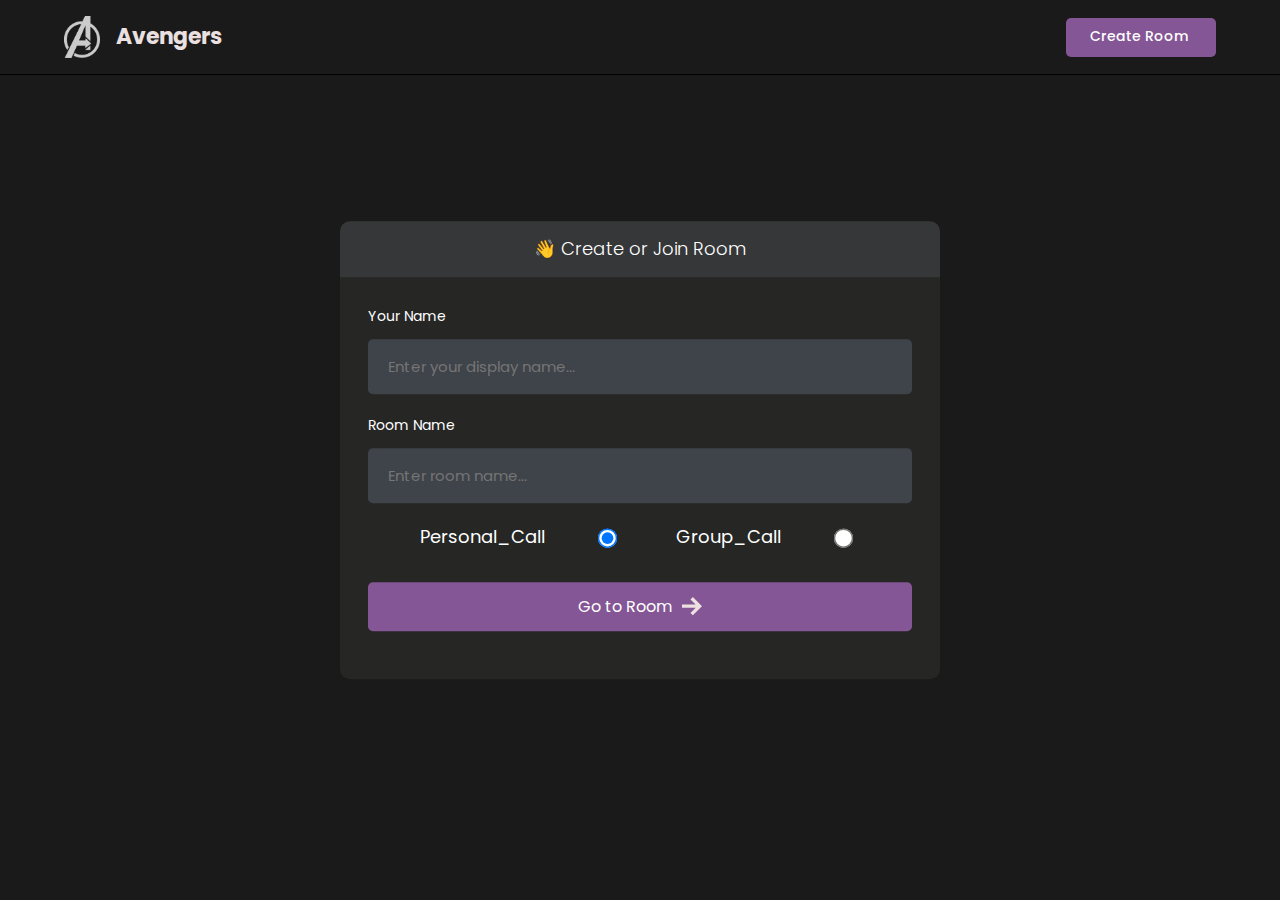
<file: index.html>
<!DOCTYPE html>
<html>

<head>
    <meta charset='utf-8'>
    <meta http-equiv='X-UA-Compatible' content='IE=edge'>
    <title>Room</title>
    <meta name='viewport' content='width=device-width, initial-scale=1'>
    <link rel='stylesheet' type='text/css' media='screen' href='styles/main.css'>
    <link rel='stylesheet' type='text/css' media='screen' href='styles/index.css'>
</head>

<body>

    <header id="nav">
        <div class="nav--list">
            <a href="index.html">
                <h3 id="logo">
                    <img src="./images/logo.png" alt="Site Logo">
                    <span>Avengers</span>
                </h3>
            </a>
        </div>

        <div id="nav__links">
            <a class="nav__link" id="create__room__btn" href="index.html">
                Create Room
                <svg xmlns="http://www.w3.org/2000/svg" width="24" height="24" fill="#ede0e0" viewBox="0 0 24 24">
                    <path
                        d="M12 0c-6.627 0-12 5.373-12 12s5.373 12 12 12 12-5.373 12-12-5.373-12-12-12zm6 13h-5v5h-2v-5h-5v-2h5v-5h2v5h5v2z" />
                </svg>
            </a>
        </div>
    </header>

    <main id="room__lobby__container">

        <div id="form__container">
            <div id="form__container__header">
                <p>👋 Create or Join Room</p>
            </div>


            <form id="lobby__form">

                <div class="form__field__wrapper">
                    <label>Your Name</label>
                    <input type="text" name="name" required placeholder="Enter your display name..." />
                </div>

                <div class="form__field__wrapper">
                    <label>Room Name</label>
                    <input type="text" name="room" id="room_name" required placeholder="Enter room name..." />
                </div>

                <div class="communication">
                    <label for="PTP">Personal_Call</label>
                    <input type="radio" id="PC" name="comm" value="Personal_Call" checked>

                    <label for="GC">Group_Call</label>
                    <input type="radio" id="GC" name="comm" value="Group_Call">
                </div>

                <div class="form__field__wrapper">
                    <button type="submit">Go to Room
                        <svg xmlns="http://www.w3.org/2000/svg" width="24" height="24" viewBox="0 0 24 24">
                            <path
                                d="M13.025 1l-2.847 2.828 6.176 6.176h-16.354v3.992h16.354l-6.176 6.176 2.847 2.828 10.975-11z" />
                        </svg>
                    </button>
                </div>
            </form>
        </div>
    </main>

</body>
<script type="text/javascript" src="js/index.js"></script>

</html>
</file>
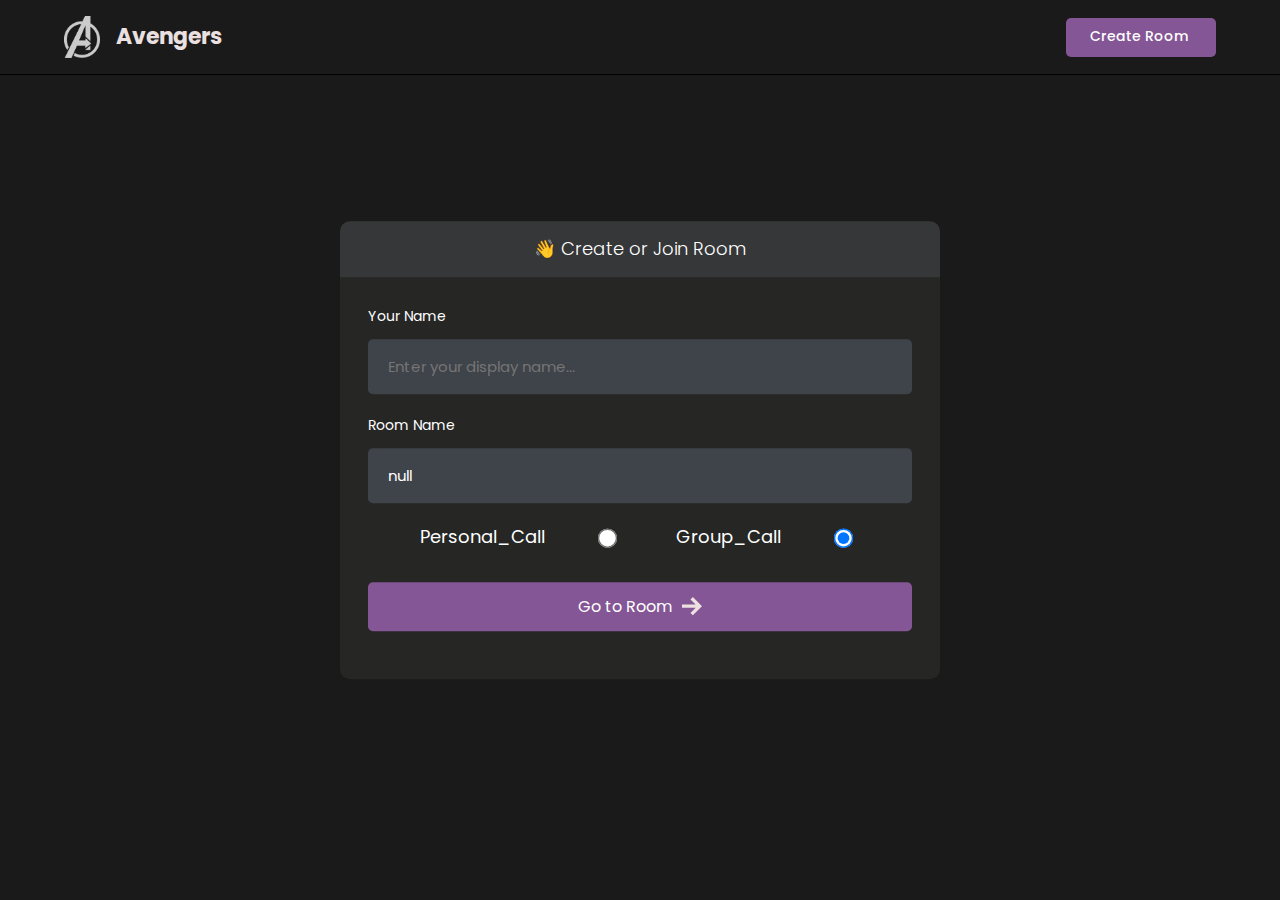
<file: group.html>
<!DOCTYPE html>
<html>

<head>
    <meta charset='utf-8'>
    <meta http-equiv='X-UA-Compatible' content='IE=edge'>
    <title>Group_Call</title>
    <meta name='viewport' content='width=device-width, initial-scale=1'>
    <link rel='stylesheet' type='text/css' media='screen' href='styles/main.css'>
    <link rel='stylesheet' type='text/css' media='screen' href='styles/group.css'>
</head>

<body>

    <header id="nav">
        <div class="nav--list">
            <button id="members__button">
                <svg width="24" height="24" xmlns="http://www.w3.org/2000/svg" fill-rule="evenodd" clip-rule="evenodd">
                    <path d="M24 18v1h-24v-1h24zm0-6v1h-24v-1h24zm0-6v1h-24v-1h24z" fill="#ede0e0">
                        <path d="M24 19h-24v-1h24v1zm0-6h-24v-1h24v1zm0-6h-24v-1h24v1z" />
                </svg>
            </button>
            <a href="index.html">
                <h3 id="logo">
                    <img src="./images/logo.png" alt="Site Logo">
                    <span>Avengers</span>
                </h3>
            </a>
        </div>

        <div id="nav__links">
            <button id="chat__button"><svg width="24" height="24" xmlns="http://www.w3.org/2000/svg" fill-rule="evenodd"
                    fill="#ede0e0" clip-rule="evenodd">
                    <path
                        d="M24 20h-3v4l-5.333-4h-7.667v-4h2v2h6.333l2.667 2v-2h3v-8.001h-2v-2h4v12.001zm-15.667-6l-5.333 4v-4h-3v-14.001l18 .001v14h-9.667zm-6.333-2h3v2l2.667-2h8.333v-10l-14-.001v10.001z" />
                </svg></button>
            <a class="nav__link" id="create__room__btn" href="index.html">
                Create Room
                <svg xmlns="http://www.w3.org/2000/svg" width="24" height="24" fill="#ede0e0" viewBox="0 0 24 24">
                    <path
                        d="M12 0c-6.627 0-12 5.373-12 12s5.373 12 12 12 12-5.373 12-12-5.373-12-12-12zm6 13h-5v5h-2v-5h-5v-2h5v-5h2v5h5v2z" />
                </svg>
            </a>
        </div>
    </header>

    <main class="container">
        <div id="room__container">

            <section id="members__container">

                <div id="members__header">
                    <p>Participants</p>
                    <strong id="members__count">0</strong>
                </div>

                <div id="member__list">
                </div>

            </section>

            <section id="stream__container">

                <div id="stream__box"></div>

                <div id="streams__container"></div>

                <div class="stream__actions">
                    <button id="camera-btn" class="active">
                        <svg xmlns="http://www.w3.org/2000/svg" width="24" height="24" viewBox="0 0 24 24">
                            <path
                                d="M5 4h-3v-1h3v1zm10.93 0l.812 1.219c.743 1.115 1.987 1.781 3.328 1.781h1.93v13h-20v-13h3.93c1.341 0 2.585-.666 3.328-1.781l.812-1.219h5.86zm1.07-2h-8l-1.406 2.109c-.371.557-.995.891-1.664.891h-5.93v17h24v-17h-3.93c-.669 0-1.293-.334-1.664-.891l-1.406-2.109zm-11 8c0-.552-.447-1-1-1s-1 .448-1 1 .447 1 1 1 1-.448 1-1zm7 0c1.654 0 3 1.346 3 3s-1.346 3-3 3-3-1.346-3-3 1.346-3 3-3zm0-2c-2.761 0-5 2.239-5 5s2.239 5 5 5 5-2.239 5-5-2.239-5-5-5z" />
                        </svg>
                    </button>
                    <button id="mic-btn" class="active">
                        <svg xmlns="http://www.w3.org/2000/svg" width="24" height="24" viewBox="0 0 24 24">
                            <path
                                d="M12 2c1.103 0 2 .897 2 2v7c0 1.103-.897 2-2 2s-2-.897-2-2v-7c0-1.103.897-2 2-2zm0-2c-2.209 0-4 1.791-4 4v7c0 2.209 1.791 4 4 4s4-1.791 4-4v-7c0-2.209-1.791-4-4-4zm8 9v2c0 4.418-3.582 8-8 8s-8-3.582-8-8v-2h2v2c0 3.309 2.691 6 6 6s6-2.691 6-6v-2h2zm-7 13v-2h-2v2h-4v2h10v-2h-4z" />
                        </svg>
                    </button>
                    <button id="screen-btn">
                        <svg xmlns="http://www.w3.org/2000/svg" width="24" height="24" viewBox="0 0 24 24">
                            <path d="M0 1v17h24v-17h-24zm22 15h-20v-13h20v13zm-6.599 4l2.599 3h-12l2.599-3h6.802z" />
                        </svg>
                    </button>
                    <button id="leave-btn" style="background-color: #FF5050;">
                        <svg xmlns="http://www.w3.org/2000/svg" width="24" height="24" viewBox="0 0 24 24">
                            <path d="M16 10v-5l8 7-8 7v-5h-8v-4h8zm-16-8v20h14v-2h-12v-16h12v-2h-14z" />
                        </svg>
                    </button>
                </div>

                <button id="join-btn">Join Stream</button>
            </section>

            <section id="messages__container">

                <div id="messages"></div>

                <form id="message__form">
                    <input type="text" name="message" placeholder="Send a message...." />
                </form>

            </section>
        </div>
    </main>

</body>
<script type="text/javascript" src="js/AgoraRTC_N-4.19.2.js"></script>
<script type="text/javascript" src="js/agora-rtm-sdk-1.5.1.js"></script>
<script type="text/javascript" src="js/group.js"></script>
<script type="text/javascript" src="js/group_rtm.js"></script>
<script type="text/javascript" src="js/group_rtc.js"></script>

</html>
</file>
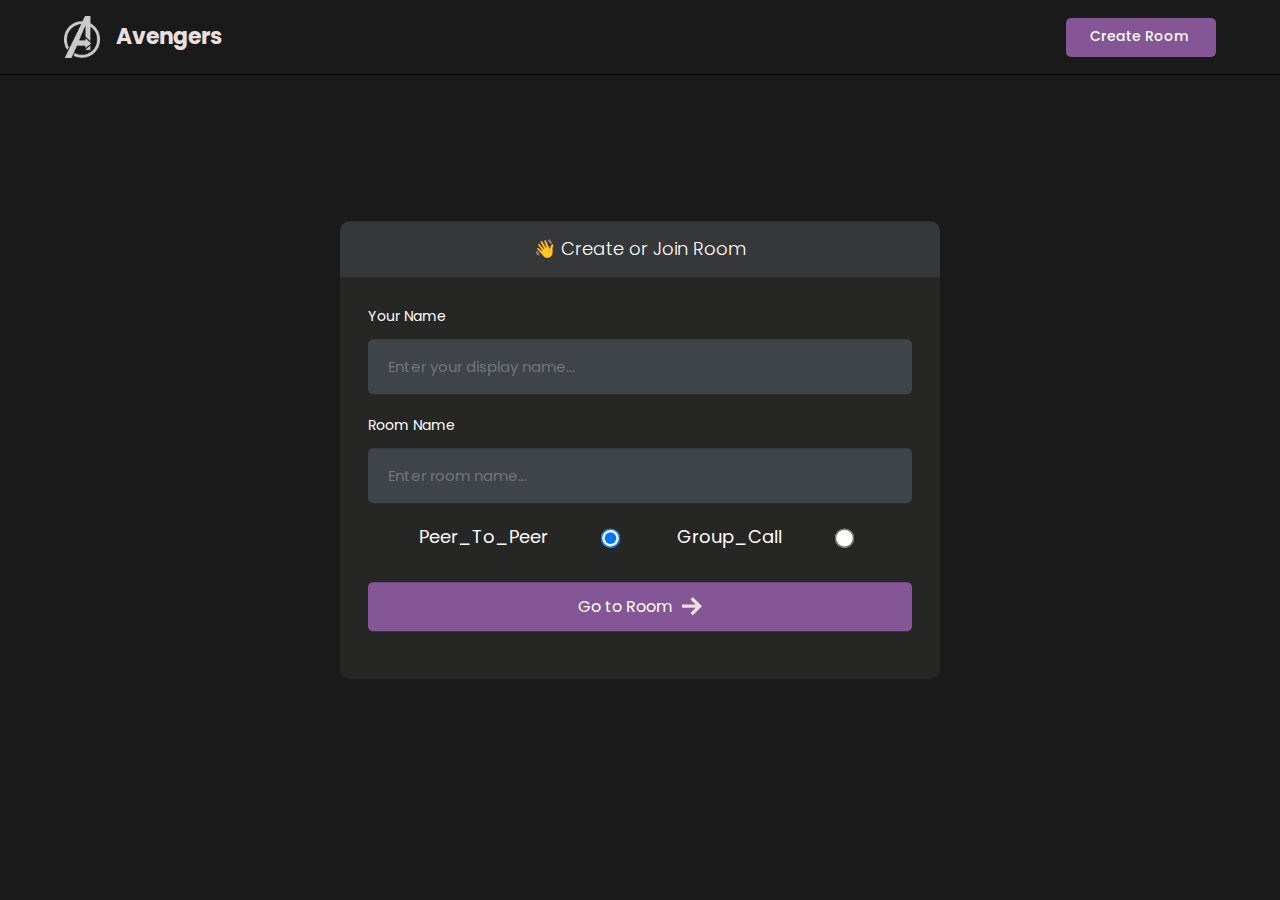
<file: lobby.html>
<!DOCTYPE html>
<html>

<head>
    <meta charset='utf-8'>
    <meta http-equiv='X-UA-Compatible' content='IE=edge'>
    <title>Room</title>
    <meta name='viewport' content='width=device-width, initial-scale=1'>
    <link rel='stylesheet' type='text/css' media='screen' href='styles/main.css'>
    <link rel='stylesheet' type='text/css' media='screen' href='styles/lobby.css'>
</head>

<body>

    <header id="nav">
        <div class="nav--list">
            <a href="lobby.html">
                <h3 id="logo">
                    <img src="./images/logo.png" alt="Site Logo">
                    <span>Avengers</span>
                </h3>
            </a>
        </div>

        <div id="nav__links">
            <a class="nav__link" id="create__room__btn" href="lobby.html">
                Create Room
                <svg xmlns="http://www.w3.org/2000/svg" width="24" height="24" fill="#ede0e0" viewBox="0 0 24 24">
                    <path
                        d="M12 0c-6.627 0-12 5.373-12 12s5.373 12 12 12 12-5.373 12-12-5.373-12-12-12zm6 13h-5v5h-2v-5h-5v-2h5v-5h2v5h5v2z" />
                </svg>
            </a>
        </div>
    </header>

    <main id="room__lobby__container">

        <div id="form__container">
            <div id="form__container__header">
                <p>👋 Create or Join Room</p>
            </div>


            <form id="lobby__form">

                <div class="form__field__wrapper">
                    <label>Your Name</label>
                    <input type="text" name="name" required placeholder="Enter your display name..." />
                </div>

                <div class="form__field__wrapper">
                    <label>Room Name</label>
                    <input type="text" name="room" id="room_name" required placeholder="Enter room name..." />
                </div>

                <div class="communication">
                    <label for="PTP">Peer_To_Peer</label>
                    <input type="radio" id="PTP" name="comm" value="Peer_To_Peer" checked>

                    <label for="GC">Group_Call</label>
                    <input type="radio" id="GC" name="comm" value="Group_Call">
                </div>

                <div class="form__field__wrapper">
                    <button type="submit">Go to Room
                        <svg xmlns="http://www.w3.org/2000/svg" width="24" height="24" viewBox="0 0 24 24">
                            <path
                                d="M13.025 1l-2.847 2.828 6.176 6.176h-16.354v3.992h16.354l-6.176 6.176 2.847 2.828 10.975-11z" />
                        </svg>
                    </button>
                </div>
            </form>
        </div>
    </main>

</body>
<script type="text/javascript" src="js/lobby.js"></script>

</html>
</file>
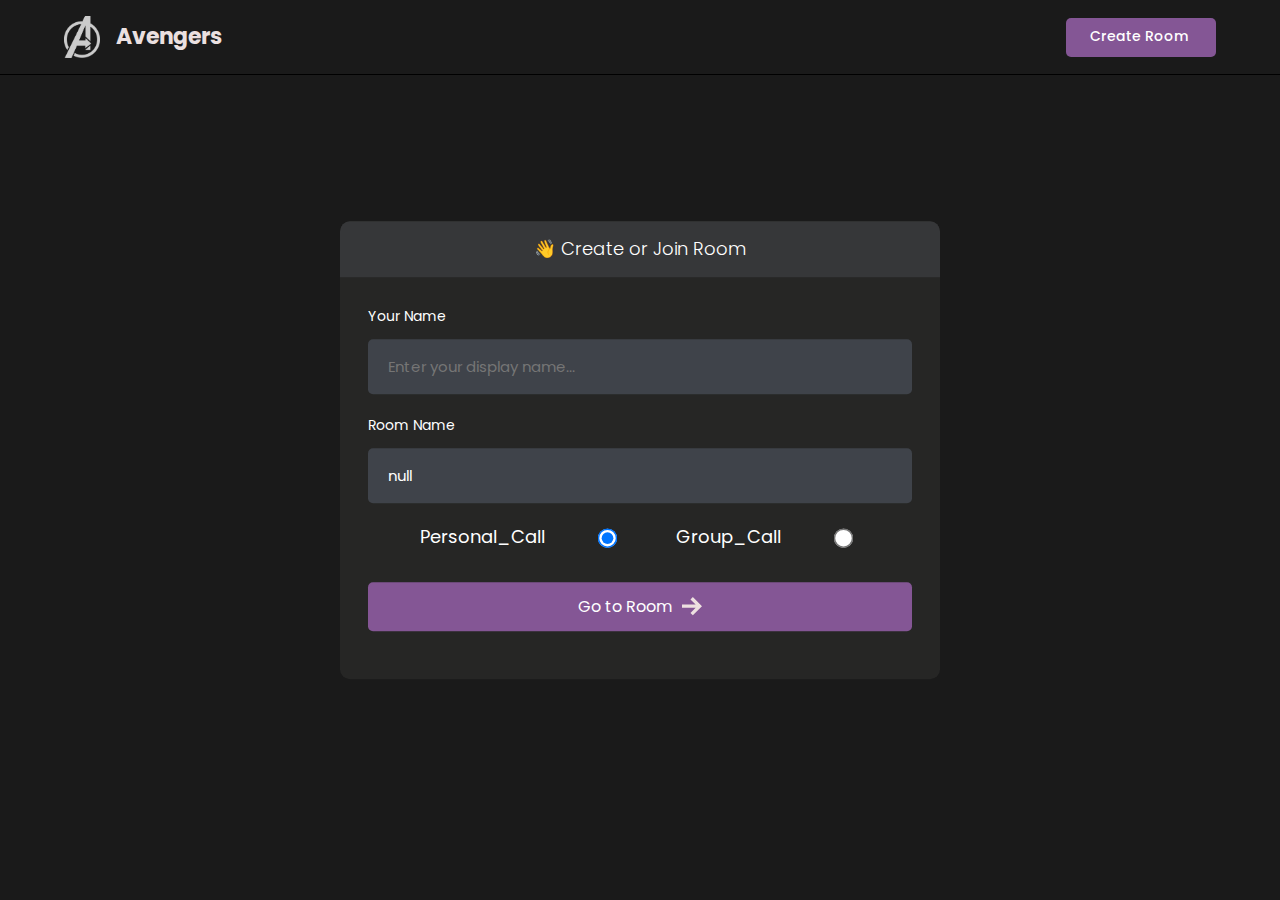
<file: peer.html>
<!DOCTYPE html>
<html>

<head>
    <meta charset='utf-8'>
    <meta http-equiv='X-UA-Compatible' content='IE=edge'>
    <title>Personal_Call</title>
    <meta name='viewport' content='width=device-width, initial-scale=1'>
    <link rel='stylesheet' type='text/css' media='screen' href='styles/main.css'>
    <link rel='stylesheet' type='text/css' media='screen' href='styles/peer.css'>
</head>

<body>

    <header id="nav">
        <div class="nav--list">
            <button id="members__button">
                <svg width="24" height="24" xmlns="http://www.w3.org/2000/svg" fill-rule="evenodd" clip-rule="evenodd">
                    <path d="M24 18v1h-24v-1h24zm0-6v1h-24v-1h24zm0-6v1h-24v-1h24z" fill="#ede0e0">
                        <path d="M24 19h-24v-1h24v1zm0-6h-24v-1h24v1zm0-6h-24v-1h24v1z" />
                </svg>
            </button>
            <a href="index.html">
                <h3 id="logo">
                    <img src="./images/logo.png" alt="Site Logo">
                    <span>Avengers</span>
                </h3>
            </a>
        </div>

        <div id="nav__links">
            <button id="chat__button"><svg width="24" height="24" xmlns="http://www.w3.org/2000/svg" fill-rule="evenodd"
                    fill="#ede0e0" clip-rule="evenodd">
                    <path
                        d="M24 20h-3v4l-5.333-4h-7.667v-4h2v2h6.333l2.667 2v-2h3v-8.001h-2v-2h4v12.001zm-15.667-6l-5.333 4v-4h-3v-14.001l18 .001v14h-9.667zm-6.333-2h3v2l2.667-2h8.333v-10l-14-.001v10.001z" />
                </svg></button>
            <a class="nav__link" id="create__room__btn" href="index.html">
                Create Room
                <svg xmlns="http://www.w3.org/2000/svg" width="24" height="24" fill="#ede0e0" viewBox="0 0 24 24">
                    <path
                        d="M12 0c-6.627 0-12 5.373-12 12s5.373 12 12 12 12-5.373 12-12-5.373-12-12-12zm6 13h-5v5h-2v-5h-5v-2h5v-5h2v5h5v2z" />
                </svg>
            </a>
        </div>
    </header>

    <div id="videos">
        <video class="video-player" id="user-1" autoplay playsinline></video>
        <video class="video-player" id="user-2" autoplay playsinline></video>
    </div>

    <div id="controls">

        <div class="control-container" id="camera-btn">
            <img src="images/camera.png" />
        </div>

        <div class="control-container" id="mic-btn">
            <img src="images/mic.png" />
        </div>

        <a href="index.html">
            <div class="control-container" id="leave-btn">
                <img src="images/phone.png" />
            </div>
        </a>

    </div>

</body>
<script type="text/javascript" src="js/agora-rtm-sdk-1.5.1.js"></script>
<script type="text/javascript" src='js/peer.js'></script>

</html>
</file>
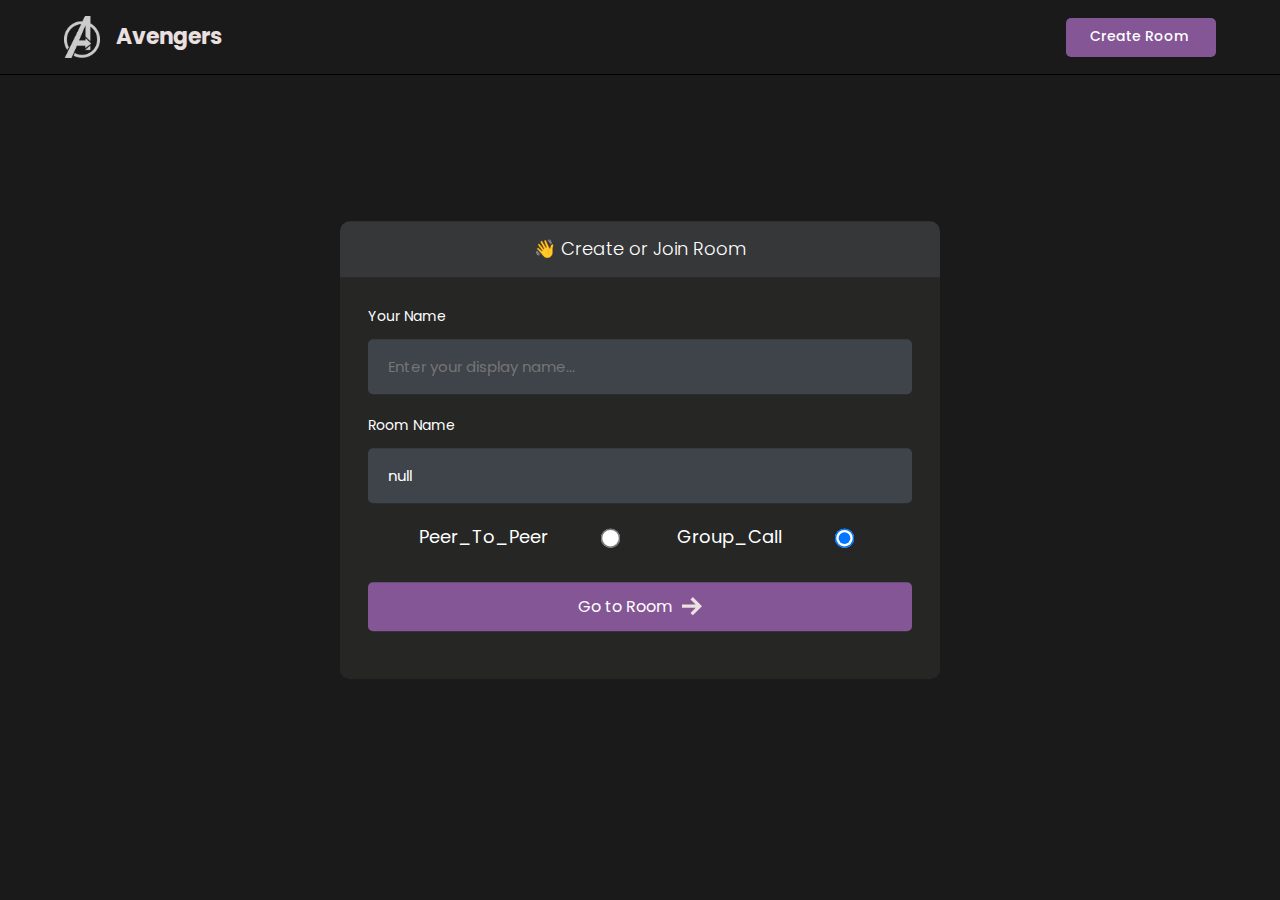
<file: room.html>
<!DOCTYPE html>
<html>

<head>
    <meta charset='utf-8'>
    <meta http-equiv='X-UA-Compatible' content='IE=edge'>
    <title>Room</title>
    <meta name='viewport' content='width=device-width, initial-scale=1'>
    <link rel='stylesheet' type='text/css' media='screen' href='styles/main.css'>
    <link rel='stylesheet' type='text/css' media='screen' href='styles/room.css'>
</head>

<body>

    <header id="nav">
        <div class="nav--list">
            <button id="members__button">
                <svg width="24" height="24" xmlns="http://www.w3.org/2000/svg" fill-rule="evenodd" clip-rule="evenodd">
                    <path d="M24 18v1h-24v-1h24zm0-6v1h-24v-1h24zm0-6v1h-24v-1h24z" fill="#ede0e0">
                        <path d="M24 19h-24v-1h24v1zm0-6h-24v-1h24v1zm0-6h-24v-1h24v1z" />
                </svg>
            </button>
            <a href="lobby.html">
                <h3 id="logo">
                    <img src="./images/logo.png" alt="Site Logo">
                    <span>Avengers</span>
                </h3>
            </a>
        </div>

        <div id="nav__links">
            <button id="chat__button"><svg width="24" height="24" xmlns="http://www.w3.org/2000/svg" fill-rule="evenodd"
                    fill="#ede0e0" clip-rule="evenodd">
                    <path
                        d="M24 20h-3v4l-5.333-4h-7.667v-4h2v2h6.333l2.667 2v-2h3v-8.001h-2v-2h4v12.001zm-15.667-6l-5.333 4v-4h-3v-14.001l18 .001v14h-9.667zm-6.333-2h3v2l2.667-2h8.333v-10l-14-.001v10.001z" />
                </svg></button>
            <a class="nav__link" id="create__room__btn" href="lobby.html">
                Create Room
                <svg xmlns="http://www.w3.org/2000/svg" width="24" height="24" fill="#ede0e0" viewBox="0 0 24 24">
                    <path
                        d="M12 0c-6.627 0-12 5.373-12 12s5.373 12 12 12 12-5.373 12-12-5.373-12-12-12zm6 13h-5v5h-2v-5h-5v-2h5v-5h2v5h5v2z" />
                </svg>
            </a>
        </div>
    </header>

    <main class="container">
        <div id="room__container">

            <section id="members__container">

                <div id="members__header">
                    <p>Participants</p>
                    <strong id="members__count">0</strong>
                </div>

                <div id="member__list">
                </div>

            </section>

            <section id="stream__container">

                <div id="stream__box"></div>

                <div id="streams__container"></div>

                <div class="stream__actions">
                    <button id="camera-btn" class="active">
                        <svg xmlns="http://www.w3.org/2000/svg" width="24" height="24" viewBox="0 0 24 24">
                            <path
                                d="M5 4h-3v-1h3v1zm10.93 0l.812 1.219c.743 1.115 1.987 1.781 3.328 1.781h1.93v13h-20v-13h3.93c1.341 0 2.585-.666 3.328-1.781l.812-1.219h5.86zm1.07-2h-8l-1.406 2.109c-.371.557-.995.891-1.664.891h-5.93v17h24v-17h-3.93c-.669 0-1.293-.334-1.664-.891l-1.406-2.109zm-11 8c0-.552-.447-1-1-1s-1 .448-1 1 .447 1 1 1 1-.448 1-1zm7 0c1.654 0 3 1.346 3 3s-1.346 3-3 3-3-1.346-3-3 1.346-3 3-3zm0-2c-2.761 0-5 2.239-5 5s2.239 5 5 5 5-2.239 5-5-2.239-5-5-5z" />
                        </svg>
                    </button>
                    <button id="mic-btn" class="active">
                        <svg xmlns="http://www.w3.org/2000/svg" width="24" height="24" viewBox="0 0 24 24">
                            <path
                                d="M12 2c1.103 0 2 .897 2 2v7c0 1.103-.897 2-2 2s-2-.897-2-2v-7c0-1.103.897-2 2-2zm0-2c-2.209 0-4 1.791-4 4v7c0 2.209 1.791 4 4 4s4-1.791 4-4v-7c0-2.209-1.791-4-4-4zm8 9v2c0 4.418-3.582 8-8 8s-8-3.582-8-8v-2h2v2c0 3.309 2.691 6 6 6s6-2.691 6-6v-2h2zm-7 13v-2h-2v2h-4v2h10v-2h-4z" />
                        </svg>
                    </button>
                    <button id="screen-btn">
                        <svg xmlns="http://www.w3.org/2000/svg" width="24" height="24" viewBox="0 0 24 24">
                            <path d="M0 1v17h24v-17h-24zm22 15h-20v-13h20v13zm-6.599 4l2.599 3h-12l2.599-3h6.802z" />
                        </svg>
                    </button>
                    <button id="leave-btn" style="background-color: #FF5050;">
                        <svg xmlns="http://www.w3.org/2000/svg" width="24" height="24" viewBox="0 0 24 24">
                            <path d="M16 10v-5l8 7-8 7v-5h-8v-4h8zm-16-8v20h14v-2h-12v-16h12v-2h-14z" />
                        </svg>
                    </button>
                </div>

                <button id="join-btn">Join Stream</button>
            </section>

            <section id="messages__container">

                <div id="messages"></div>

                <form id="message__form">
                    <input type="text" name="message" placeholder="Send a message...." />
                </form>

            </section>
        </div>
    </main>

</body>
<script type="text/javascript" src="js/AgoraRTC_N-4.19.2.js"></script>
<script type="text/javascript" src="js/agora-rtm-sdk-1.5.1.js"></script>
<script type="text/javascript" src="js/room.js"></script>
<script type="text/javascript" src="js/room_rtm.js"></script>
<script type="text/javascript" src="js/room_rtc.js"></script>

</html>
</file>
<file: styles/main.css>
@import url('https://fonts.googleapis.com/css2?family=Poppins:wght@400;500;600;700;800&display=swap');

* {
  font-family: 'Poppins', sans-serif;
}

/* width */
::-webkit-scrollbar {
  width: 7px;
}

/* Track */
::-webkit-scrollbar-track {
  box-shadow: inset 0 0 5px grey;
  border-radius: 10px;
}

/* Handle */
::-webkit-scrollbar-thumb {
  background: #797a79;
  border-radius: 10px;
}

/* Handle on hover */
::-webkit-scrollbar-thumb:hover {
  background: #845695;
}

body {
  background-color: #1a1a1a;
  color: #fff;

  font-size: 14px;
  padding: 0;
  margin: 0;
  box-sizing: border-box;
}

p,
a {
  font-weight: 300;
}

.avatar__md {
  height: 40px;
  width: 40px;
  object-fit: cover;
  border-radius: 50%;
}

.avatar__sm {
  height: 30px;
  width: 30px;
  object-fit: cover;
  border-radius: 50%;
}

#nav {
  position: fixed;
  top: 0;
  width: 100%;
  box-sizing: border-box;
  display: flex;
  justify-content: space-between;
  align-items: center;
  border-bottom: 1px solid #000000;
  background-color: #1a1a1a;
  text-decoration: none;
  padding: 16px 5%;
  z-index: 999;
}

#logo {
  display: flex;
  align-items: center;
  gap: 16px;
  font-size: 22px;
  font-weight: 700;
  line-height: 0;
  margin: 0;
  color: #ebe0e0;
}

@media (max-width: 640px) {
  #logo span {
    display: none;
  }
}

#logo img {
  height: 42px;
}

#nav a {
  text-decoration: none;
}

#nav__links {
  display: flex;
  align-items: center;
  column-gap: 2em;
}

.nav__link {
  color: #fff;
  text-decoration: none;
  transition: 1s;
  border-bottom: 2px solid transparent;
  transition: all 0.3s ease-in-out;
  padding-bottom: 1px;
}

@media (max-width: 520px) {
  #nav__links {
    column-gap: 3em;
  }
}

.nav__link:hover {
  color: rgb(230, 228, 228);
  text-decoration: none;
  border-color: #845695;
}

#create__room__btn {
  display: block;
  background-color: #845695;
  padding: 8px 24px;
  font-size: 14px;
  font-weight: 500;
  border-radius: 5px;
}

#create__room__btn:hover {
  background-color: #845695;
}

.nav--list {
  display: flex;
  gap: 1rem;
  align-items: center;
}

#members__button,
#chat__button {
  display: none;
  cursor: pointer;
  background: transparent;
  border: none;
}

#members__button:hover svg > path,
#chat__button:hover svg,
.nav__link:hover svg {
  fill: #845695;
}

.nav__link svg {
  width: 0;
  height: 0;
}

@media (max-width: 640px) {
  #members__button {
    display: block;
  }

  .nav__link svg {
    width: 1.5rem;
    height: 1.5rem;
  }
  .nav__link,
  #create__room__btn {
    font-size: 0;
    border: none;
  }

  #create__room__btn {
    padding: 0;
    background-color: transparent;
    border-radius: 50%;
  }

  #create__room__btn:hover {
    background-color: transparent;
  }
}
</file>
<file: styles/index.css>
#form__container {
  width: 90%;
  max-width: 600px;
  border-radius: 10px;
  background-color: #262625;
  position: fixed;
  top: 50%;
  left: 50%;
  transform: translate(-50%, -50%);
}

#lobby__form {
  padding: 2em;
}

#form__container__header {
  border-radius: 10px 10px 0 0;
  padding: 10px;
  text-align: center;
  background-color: #363739;
  margin: 0;
  font-size: 18px;
  font-size: 300;
  line-height: 0;
}

.communication {
  display: flex;
  justify-content: space-evenly;
}

.communication input[type="radio"] {
  transform: scale(1.5);
  margin-right: 10px;
}

.communication label {
  font-size: 18px;
}

.form__field__wrapper {
  width: 100%;
  box-sizing: border-box;
  margin-bottom: 20px;
}

.form__field__wrapper label {
  font-size: 14px;
  line-height: 1.7em;
  margin-bottom: 10px;
  display: block;
}

.form__field__wrapper input {
  box-sizing: border-box;
  color: #fff;
  width: 100%;
  margin: 0;
  border: none;
  border-radius: 5px;
  padding: 16px 20px;
  font-size: 15px;
  background-color: #3f434a;
}

.form__field__wrapper button[type='submit'] {
  margin-top: 32px;
  cursor: pointer;
  background-color: #845695;
  border: none;
  color: #fff;
  font-size: 16px;
  width: 100%;
  display: flex;
  align-items: center;
  justify-content: center;
  padding: 12px;
  border-radius: 5px;
  gap: 10px;
}

.form__field__wrapper button[type='submit'] svg {
  fill: #ede0e0;
  width: 20px;
}

#avatar__selection {
  margin-right: 10px;
  display: flex;
  gap: 1em;
}

.avatar__option {
  height: 50px;
  width: 50px;
  border-radius: 50%;
  cursor: pointer;
  transition: 0.3s;
  border: 2px solid #797a79;
}

.avatar__option__selected {
  border: 3px solid #845695;
}
</file>
<file: styles/group.css>
.container {
  margin-top: 74px;
  height: clac(100vh - 74px);
  width: 100%;
  position: relative;
}

#room__container {
  position: relative;
  display: flex;
  gap: 3rem;
}

#members__container {
  background-color: #262625;
  border-right: 1px solid #797a79;
  overflow-y: auto;
  width: 90%;
  max-width: 250px;
  position: fixed;
  height: 100%;
  z-index: 999;
}

#members__count {
  background-color: #1d1d1c;
  padding: 7px 15px;
  font-size: 14px;
  font-weight: 600;
  border-radius: 5px;
}

#members__header {
  display: flex;
  justify-content: space-around;
  align-items: center;
  padding: 0 1rem;
  position: fixed;
  font-size: 18px;
  background-color: #323143;
  width: 218px;
}

#member__list {
  display: flex;
  flex-direction: column;
  gap: 1rem;
  padding-top: 5rem;
  padding-bottom: 6.5rem;
}

.members__list::-webkit-scrollbar {
  height: 14px;
}

.member__wrapper {
  display: flex;
  align-items: center;
  column-gap: 10px;
  padding-left: 1em;
}

.green__icon {
  display: block;
  height: 8px;
  width: 8px;
  border-radius: 50%;
  background-color: #2aca3e;
}

.member_name{
  font-size: 14px;
  line-height: 0;
}

#messages__container {
  height: calc(100vh - 85px);
  background-color: #262625;
  right: 0;
  position: absolute;
  width: 100%;
  max-width: 25rem;
  overflow-y: auto;
  border-left: 1px solid #111;
}

#messages {
  width: 100%;
  height: 100%;
  overflow-y: auto;
}

.message__wrapper:last-child {
  margin-bottom: 6.5rem;
}

.message__wrapper {
  display: flex;
  gap: 10px;
  margin: 1em;
}

.message__body {
  background-color: #363739;
  border-radius: 10px;
  padding: 10px 15px;
  width: fit-content;
  max-width: 900px;
}

.message__body strong {
  font-weight: 600;
  color: #ede0e0;
}

.message__body__bot{
  padding: 0 20px;
  max-width: 900px;
  color: #bdbdbd;
}


.message__author {
  margin-right: 10px;
  color: #2aca3e!important;

}

.message__author__bot {
  margin-right: 10px;
  color: #a52aca!important;

}

.message__text {
  margin: 0;
}

#message__form {
  width: 23.2rem;
  position: fixed;
  bottom: 0;
  display: block;
  background-color: #1a1a1a;
  padding: 1em;
}

#message__form input {
  color: #fff;
  width: 100%;
  border: none;
  border-radius: 5px;
  padding: 18px;
  font-size: 14px;
  box-sizing: border-box;
  background-color: #3f434a;
}

#message__form input:focus {
  outline: none;
}

#message__form input::placeholder {
  color: #707575;
}

#stream__container {
  justify-self: center;
  width: calc(100% - 40.7rem);
  position: fixed;
  left: 15.7rem;
  top: clac(100vh - 72px);
  overflow-y: auto;
  height: 100%;
}

#stream__box{
  background-color: #3f434a;
  height: 60vh;
  display: none;
}

#stream__box .video__container{
  border: 2px solid #000;
  border-radius: 0;
  height: 100%!important;
  width:100%!important;

  background-size: 300px;
}

#stream__box video{
  border-radius: 0;
}

#streams__container{
  display: flex;
  flex-wrap: wrap;
  gap: 2em;
  justify-content: center;
  align-items: center;
  margin-top: 25px;
  margin-bottom: 225px;
}

.video__container{
  display: flex;
  justify-content: center;
  align-items: center;
  border:2px solid #b366f9;
  border-radius: 50%;
  cursor: pointer;
  overflow: hidden;
  height: 300px;
  width: 300px;

  background-image: url("/images/logo.png");
  background-repeat: no-repeat;
  background-position: center;
  background-size: 75px;
}

.video-player{
  height: 100%;
  width: 100%;
}

.video-player video{
  border-radius: 50%;
}

@media (max-width: 1400px) {
  .video__container{
    height: 200px;
    width: 200px;
  }
}

@media (max-width: 1200px) {
  #members__container {
    display: none;
  }

  #members__button {
    display: block;
  }

  #stream__container {
    width: calc(100% - 25rem);
    left: 0;
  }
}

@media (max-width: 980px) {
  #stream__container {
    width: calc(100% - 20rem);
    left: 0;
  }
  #messages__container {
    max-width: 20rem;
  }

  #message__form {
    width: 18.2rem;
  }
}

@media (max-width: 768px) {
  #stream__container {
    width: 100%;
  }

  .video__container{
    height: 100px;
    width: 100px;
  }

  #messages__container {
    display: none;
  }

  #chat__button {
    display: block;
  }
}

#stream__box {
  position: relative;
}

.stream__focus {
  width: 100%;
  height: 100%;
}

.stream__focus iframe {
  width: 100%;
  height: 100%;
}

.stream__actions {
  position: fixed;
  bottom: 1rem;
  border-radius: 8px;
  background-color: #1a1a1a60;
  padding: 1rem;
  left: 50%;
  display: none;
  gap: 1rem;
  transform: translateX(-50%);
}

.stream__actions a,
.stream__actions button {
  cursor: pointer;
  background-color: #262625;
  color: #fff;
  border: none;
  display: flex;
  align-items: center;
  justify-content: center;
  padding: 0.5rem 1rem;
  border-radius: 5px;
  transition: all 0.2s ease-in-out;
}

.stream__actions a svg,
.stream__actions button svg {
  width: 1.5rem;
  height: 1.5rem;
  fill: #ede0e0;
}

.stream__actions a.active,
.stream__actions button.active,
.stream__actions a:hover,
.stream__actions button:hover {
  background-color: #845695;
}

#join-btn{
  background-color: #845695;
  font-size: 18px;
  padding: 25px 50px;
  border: none;
  color:#fff;

  position: fixed;
  bottom: 1rem;
  border-radius: 8px;
  left:50%;
  transform: translateX(-50%);
  cursor: pointer;
}

.display-name {
  text-align: center;
  font-weight: bold;
  margin-top: 5px;
}
</file>
<file: styles/lobby.css>
#form__container {
  width: 90%;
  max-width: 600px;
  border-radius: 10px;
  background-color: #262625;
  position: fixed;
  top: 50%;
  left: 50%;
  transform: translate(-50%, -50%);
}

#lobby__form {
  padding: 2em;
}

#form__container__header {
  border-radius: 10px 10px 0 0;
  padding: 10px;
  text-align: center;
  background-color: #363739;
  margin: 0;
  font-size: 18px;
  font-size: 300;
  line-height: 0;
}

.communication {
  display: flex;
  justify-content: space-evenly;
}

.communication input[type="radio"] {
  transform: scale(1.5);
  margin-right: 10px;
}

.communication label {
  font-size: 18px;
}

.form__field__wrapper {
  width: 100%;
  box-sizing: border-box;
  margin-bottom: 20px;
}

.form__field__wrapper label {
  font-size: 14px;
  line-height: 1.7em;
  margin-bottom: 10px;
  display: block;
}

.form__field__wrapper input {
  box-sizing: border-box;
  color: #fff;
  width: 100%;
  margin: 0;
  border: none;
  border-radius: 5px;
  padding: 16px 20px;
  font-size: 15px;
  background-color: #3f434a;
}

.form__field__wrapper button[type='submit'] {
  margin-top: 32px;
  cursor: pointer;
  background-color: #845695;
  border: none;
  color: #fff;
  font-size: 16px;
  width: 100%;
  display: flex;
  align-items: center;
  justify-content: center;
  padding: 12px;
  border-radius: 5px;
  gap: 10px;
}

.form__field__wrapper button[type='submit'] svg {
  fill: #ede0e0;
  width: 20px;
}

#avatar__selection {
  margin-right: 10px;
  display: flex;
  gap: 1em;
}

.avatar__option {
  height: 50px;
  width: 50px;
  border-radius: 50%;
  cursor: pointer;
  transition: 0.3s;
  border: 2px solid #797a79;
}

.avatar__option__selected {
  border: 3px solid #845695;
}
</file>
<file: styles/peer.css>
* {
    margin: 0;
    padding: 0;
    box-sizing: border-box;
}

#videos {
    display: grid;
    grid-template-columns: 1fr;
    height: 100vh;
    overflow: hidden;
}

.video-player {
    background-color: black;
    width: 100%;
    height: 100%;
    object-fit: cover;
}

#user-2 {
    display: none;
}


.smallFrame {
    position: fixed;
    top: 95px;
    left: 20px;
    height: 170px;
    width: 300px;
    border-radius: 5px;
    border: 2px solid #b366f9;
    -webkit-box-shadow: 3px 3px 15px -1px rgba(0, 0, 0, 0.77);
    box-shadow: 3px 3px 15px -1px rgba(0, 0, 0, 0.77);
    z-index: 999;
}


#controls {
    position: fixed;
    bottom: 20px;
    left: 50%;
    transform: translateX(-50%);
    display: flex;
    gap: 1em;
}


.control-container {
    background-color: rgb(179, 102, 249, .9);
    padding: 20px;
    border-radius: 50%;
    display: flex;
    justify-content: center;
    align-items: center;
    cursor: pointer;
}

.control-container img {
    height: 30px;
    width: 30px;
}

#leave-btn {
    background-color: rgb(255, 80, 80, 1);
}


@media screen and (max-width:600px) {
    .smallFrame {
        height: 80px;
        width: 120px;
    }

    .control-container img {
        height: 20px;
        width: 20px;
    }
}
</file>
<file: styles/room.css>
.container {
  margin-top: 74px;
  height: clac(100vh - 74px);
  width: 100%;
  position: relative;
}

#room__container {
  position: relative;
  display: flex;
  gap: 3rem;
}

#members__container {
  background-color: #262625;
  border-right: 1px solid #797a79;
  overflow-y: auto;
  width: 90%;
  max-width: 250px;
  position: fixed;
  height: 100%;
  z-index: 999;
}

#members__count {
  background-color: #1d1d1c;
  padding: 7px 15px;
  font-size: 14px;
  font-weight: 600;
  border-radius: 5px;
}

#members__header {
  display: flex;
  justify-content: space-around;
  align-items: center;
  padding: 0 1rem;
  position: fixed;
  font-size: 18px;
  background-color: #323143;
  width: 218px;
}

#member__list {
  display: flex;
  flex-direction: column;
  gap: 1rem;
  padding-top: 5rem;
  padding-bottom: 6.5rem;
}

.members__list::-webkit-scrollbar {
  height: 14px;
}

.member__wrapper {
  display: flex;
  align-items: center;
  column-gap: 10px;
  padding-left: 1em;
}

.green__icon {
  display: block;
  height: 8px;
  width: 8px;
  border-radius: 50%;
  background-color: #2aca3e;
}

.member_name{
  font-size: 14px;
  line-height: 0;
}

#messages__container {
  height: calc(100vh - 85px);
  background-color: #262625;
  right: 0;
  position: absolute;
  width: 100%;
  max-width: 25rem;
  overflow-y: auto;
  border-left: 1px solid #111;
}

#messages {
  width: 100%;
  height: 100%;
  overflow-y: auto;
}

.message__wrapper:last-child {
  margin-bottom: 6.5rem;
}

.message__wrapper {
  display: flex;
  gap: 10px;
  margin: 1em;
}

.message__body {
  background-color: #363739;
  border-radius: 10px;
  padding: 10px 15px;
  width: fit-content;
  max-width: 900px;
}

.message__body strong {
  font-weight: 600;
  color: #ede0e0;
}

.message__body__bot{
  padding: 0 20px;
  max-width: 900px;
  color: #bdbdbd;
}


.message__author {
  margin-right: 10px;
  color: #2aca3e!important;

}

.message__author__bot {
  margin-right: 10px;
  color: #a52aca!important;

}

.message__text {
  margin: 0;
}

#message__form {
  width: 23.2rem;
  position: fixed;
  bottom: 0;
  display: block;
  background-color: #1a1a1a;
  padding: 1em;
}

#message__form input {
  color: #fff;
  width: 100%;
  border: none;
  border-radius: 5px;
  padding: 18px;
  font-size: 14px;
  box-sizing: border-box;
  background-color: #3f434a;
}

#message__form input:focus {
  outline: none;
}

#message__form input::placeholder {
  color: #707575;
}

#stream__container {
  justify-self: center;
  width: calc(100% - 40.7rem);
  position: fixed;
  left: 15.7rem;
  top: clac(100vh - 72px);
  overflow-y: auto;
  height: 100%;
}

#stream__box{
  background-color: #3f434a;
  height: 60vh;
  display: none;
}

#stream__box .video__container{
  border: 2px solid #000;
  border-radius: 0;
  height: 100%!important;
  width:100%!important;

  background-size: 300px;
}

#stream__box video{
  border-radius: 0;
}

#streams__container{
  display: flex;
  flex-wrap: wrap;
  gap: 2em;
  justify-content: center;
  align-items: center;
  margin-top: 25px;
  margin-bottom: 225px;
}

.video__container{
  display: flex;
  justify-content: center;
  align-items: center;
  border:2px solid #b366f9;
  border-radius: 50%;
  cursor: pointer;
  overflow: hidden;
  height: 300px;
  width: 300px;

  background-image: url("/images/logo.png");
  background-repeat: no-repeat;
  background-position: center;
  background-size: 75px;
}

.video-player{
  height: 100%;
  width: 100%;
}

.video-player video{
  border-radius: 50%;
}

@media (max-width: 1400px) {
  .video__container{
    height: 200px;
    width: 200px;
  }
}

@media (max-width: 1200px) {
  #members__container {
    display: none;
  }

  #members__button {
    display: block;
  }

  #stream__container {
    width: calc(100% - 25rem);
    left: 0;
  }
}

@media (max-width: 980px) {
  #stream__container {
    width: calc(100% - 20rem);
    left: 0;
  }
  #messages__container {
    max-width: 20rem;
  }

  #message__form {
    width: 18.2rem;
  }
}

@media (max-width: 768px) {
  #stream__container {
    width: 100%;
  }

  .video__container{
    height: 100px;
    width: 100px;
  }

  #messages__container {
    display: none;
  }

  #chat__button {
    display: block;
  }
}

#stream__box {
  position: relative;
}

.stream__focus {
  width: 100%;
  height: 100%;
}

.stream__focus iframe {
  width: 100%;
  height: 100%;
}

.stream__actions {
  position: fixed;
  bottom: 1rem;
  border-radius: 8px;
  background-color: #1a1a1a60;
  padding: 1rem;
  left: 50%;
  display: none;
  gap: 1rem;
  transform: translateX(-50%);
}

.stream__actions a,
.stream__actions button {
  cursor: pointer;
  background-color: #262625;
  color: #fff;
  border: none;
  display: flex;
  align-items: center;
  justify-content: center;
  padding: 0.5rem 1rem;
  border-radius: 5px;
  transition: all 0.2s ease-in-out;
}

.stream__actions a svg,
.stream__actions button svg {
  width: 1.5rem;
  height: 1.5rem;
  fill: #ede0e0;
}

.stream__actions a.active,
.stream__actions button.active,
.stream__actions a:hover,
.stream__actions button:hover {
  background-color: #845695;
}

#join-btn{
  background-color: #845695;
  font-size: 18px;
  padding: 25px 50px;
  border: none;
  color:#fff;

  position: fixed;
  bottom: 1rem;
  border-radius: 8px;
  left:50%;
  transform: translateX(-50%);
  cursor: pointer;
}

.display-name {
  text-align: center;
  font-weight: bold;
  margin-top: 5px;
}
</file>
